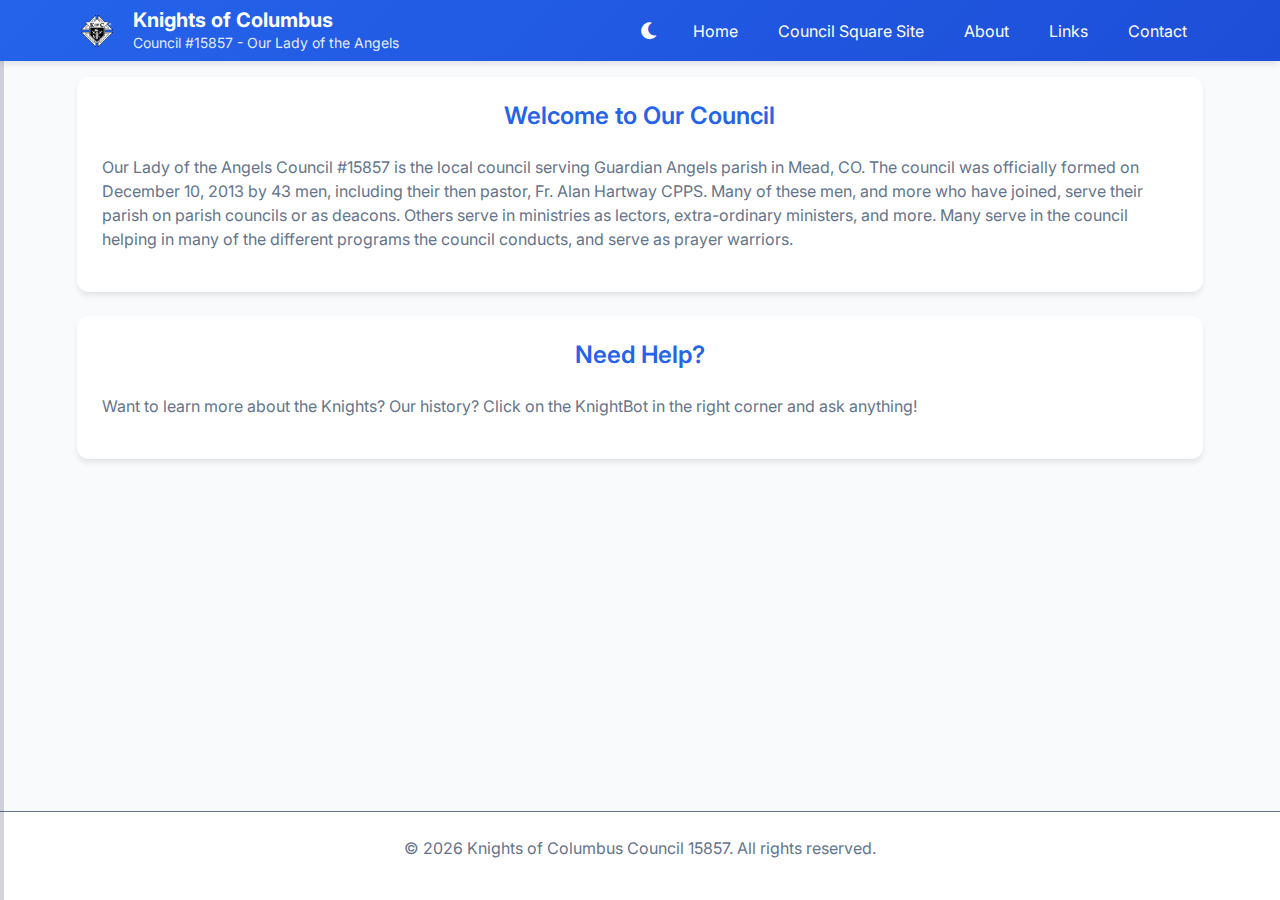
<file: index.html>
<!DOCTYPE html>
<html lang="en">
  <head>
    <meta charset="utf-8" />
    <meta http-equiv="X-UA-Compatible" content="IE=edge" />
    <title>Knights of Columbus Council 15857</title>
    <link rel="icon" type="image/x-icon" href="favicon.ico">
    <meta name="description" content="Knights of Columbus Council #15857 - Serving Our Lady of the Angels Parish in Mead, CO" />
    <meta name="viewport" content="width=device-width, initial-scale=1" />
    <link rel="stylesheet" href="style.css" />
    <link rel="stylesheet" href="https://cdnjs.cloudflare.com/ajax/libs/font-awesome/6.0.0/css/all.min.css" />
    <link rel="preconnect" href="https://fonts.googleapis.com" />
    <link rel="preconnect" href="https://fonts.gstatic.com" crossorigin />
    <link href="https://fonts.googleapis.com/css2?family=Inter:wght@400;500;600;700&display=swap" rel="stylesheet" />
  </head>
  <body>
    <!-- Navigation Bar-->
    <nav class="topnav" id="myTopnav">
      <div class="nav-container">
        <a href="index.html" class="logo">
          <img src="kofc_emblem_1c_rev.png" alt="KofC Logo" height="40" />
        </a>
        <div class="nav-title">
          <h1>Knights of Columbus</h1>
          <p>Council #15857 - Our Lady of the Angels</p>
        </div>
        <button type="button" class="hamburger">≡</button>
        <div class="nav-links">
          <a href="index.html" id="home">Home</a>
          <a href="https://koc15857.square.site/">Council Square Site</a>
          <a href="about.html" id="about">About</a>
          <a href="links.html" id="links">Links</a>
          <a href="contact.html" id="contact">Contact</a>
        </div>
      </div>
    </nav>

    <!-- Main Content -->
    <main class="container">
      <div class="card">
        <h2>Welcome to Our Council</h2>
        <p>
          Our Lady of the Angels Council #15857 is the local council serving
          Guardian Angels parish in Mead, CO. The council was officially formed on
          December 10, 2013 by 43 men, including their then pastor, Fr. Alan
          Hartway CPPS. Many of these men, and more who have joined, serve their
          parish on parish councils or as deacons. Others serve in ministries as
          lectors, extra-ordinary ministers, and more. Many serve in the council
          helping in many of the different programs the council conducts, and
          serve as prayer warriors.
        </p>
      </div>

      <div class="card">
        <h2>Need Help?</h2>
        <p>
          Want to learn more about the Knights? Our history? Click on the KnightBot
          in the right corner and ask anything!
        </p>
      </div>
    </main>

    <script src="chatbot.js"></script>
    <script src="theme.js"></script>
    <script src="script.js" type="module"></script>
  </body>
  <footer>
    <p>
      &copy; <span id="copyright-year" class="copyright-year"></span> Knights of
      Columbus Council 15857. All rights reserved.
    </p>
  </footer>
</html>
</file>
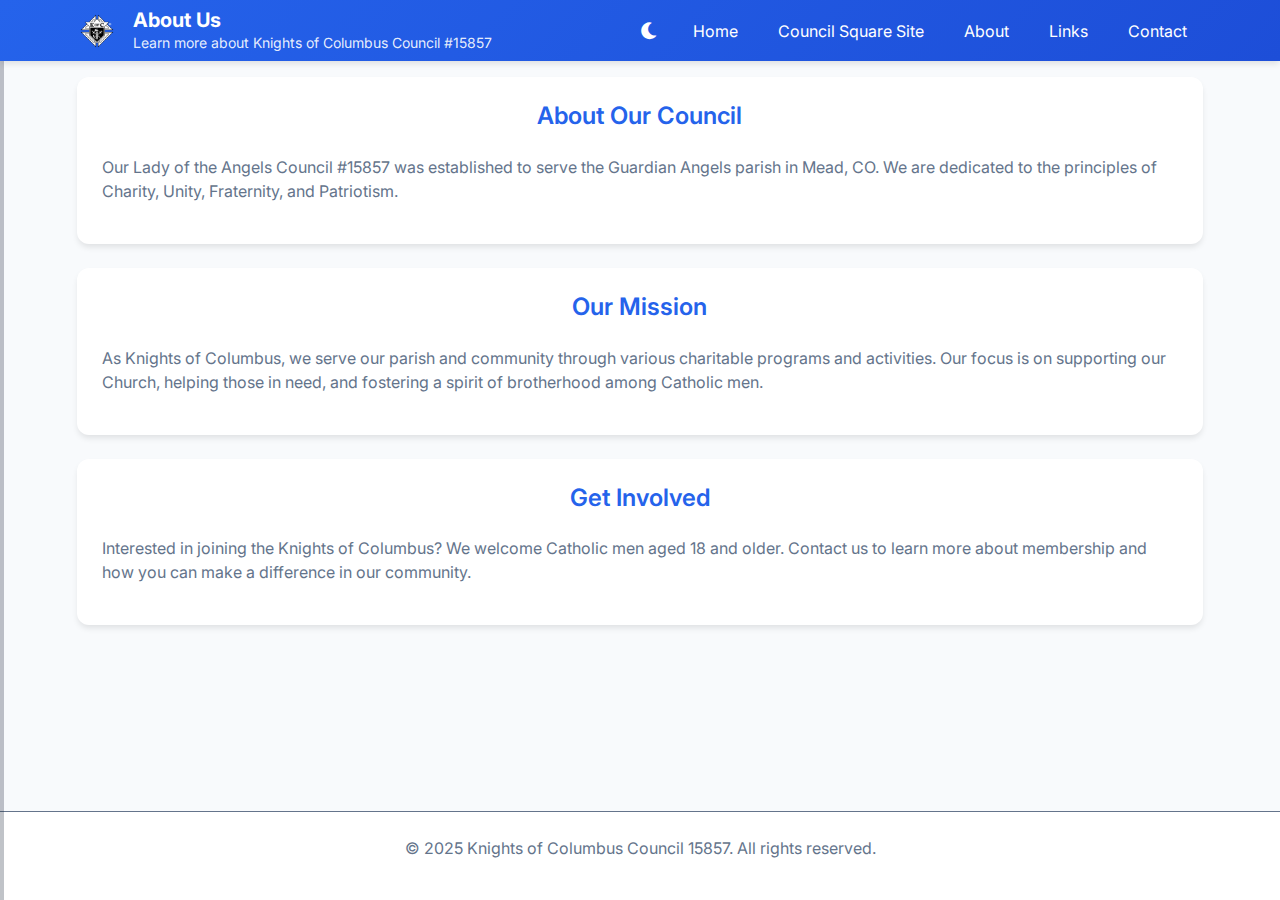
<file: about.html>
<!DOCTYPE html>
<html lang="en">
  <head>
    <meta charset="utf-8" />
    <meta http-equiv="X-UA-Compatible" content="IE=edge" />
    <title>About - Knights of Columbus Council 15857</title>
    <link rel="icon" type="image/x-icon" href="favicon.ico">
    <meta name="description" content="About Knights of Columbus Council #15857" />
    <meta name="viewport" content="width=device-width, initial-scale=1" />
    <link rel="stylesheet" href="style.css" />
    <link rel="stylesheet" href="https://cdnjs.cloudflare.com/ajax/libs/font-awesome/6.0.0/css/all.min.css" />
    <link rel="preconnect" href="https://fonts.googleapis.com" />
    <link rel="preconnect" href="https://fonts.gstatic.com" crossorigin />
    <link href="https://fonts.googleapis.com/css2?family=Inter:wght@400;500;600;700&display=swap" rel="stylesheet" />
  </head>
  <body>
    <!-- Navigation Bar-->
    <nav class="topnav" id="myTopnav">
      <div class="nav-container">
        <a href="index.html" class="logo">
          <img src="kofc_emblem_1c_rev.png" alt="KofC Logo" height="40" />
        </a>
        <div class="nav-title">
          <h1>About Us</h1>
          <p>Learn more about Knights of Columbus Council #15857</p>
        </div>
        <button type="button" class="hamburger">≡</button>
        <div class="nav-links">
          <a href="index.html" id="home">Home</a>
          <a href="https://koc15857.square.site/">Council Square Site</a>
          <a href="about.html" id="about">About</a>
          <a href="links.html" id="links">Links</a>
          <a href="contact.html" id="contact">Contact</a>
        </div>
      </div>
    </nav>

    <div class="container">
      <div class="card">
        <h2>About Our Council</h2>
        <p>Our Lady of the Angels Council #15857 was established to serve the Guardian Angels parish in Mead, CO. We are dedicated to the principles of Charity, Unity, Fraternity, and Patriotism.</p>
      </div>

      <div class="card">
        <h2>Our Mission</h2>
        <p>As Knights of Columbus, we serve our parish and community through various charitable programs and activities. Our focus is on supporting our Church, helping those in need, and fostering a spirit of brotherhood among Catholic men.</p>
      </div>

      <div class="card">
        <h2>Get Involved</h2>
        <p>Interested in joining the Knights of Columbus? We welcome Catholic men aged 18 and older. Contact us to learn more about membership and how you can make a difference in our community.</p>
      </div>
    </div>

    <script src="chatbot.js"></script>
    <script src="theme.js"></script>
    <script src="script.js" type="module"></script>
    <footer>
      <p>© 2025 Knights of Columbus Council 15857. All rights reserved.</p>
    </footer>
  </body>
</html>
</file>
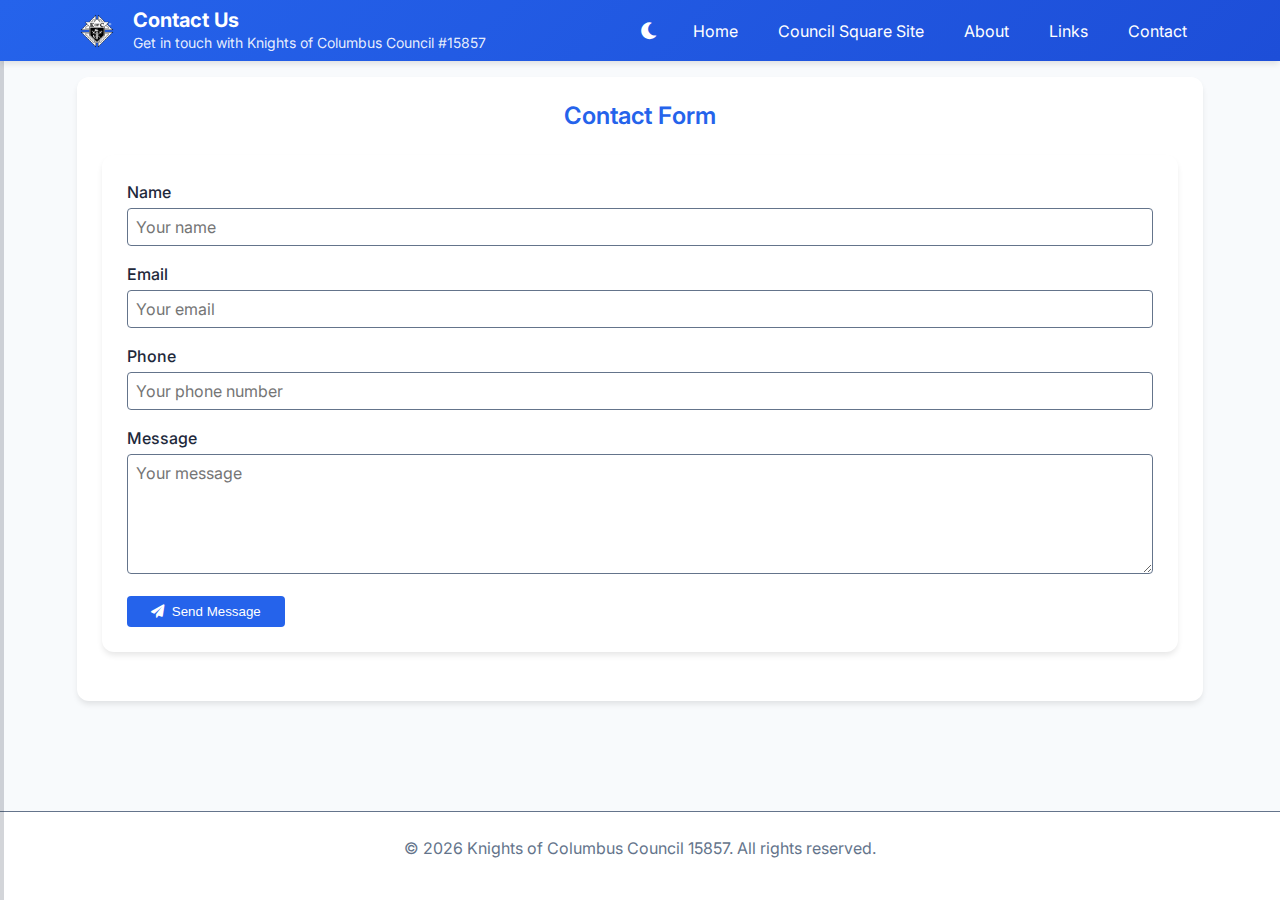
<file: contact.html>
<!DOCTYPE html>
<html lang="en">
  <head>
    <meta charset="utf-8" />
    <meta http-equiv="X-UA-Compatible" content="IE=edge" />
    <title>Contact - Knights of Columbus Council 15857</title>
    <link rel="icon" type="image/x-icon" href="favicon.ico">
    <meta name="description" content="Contact information for Knights of Columbus Council #15857" />
    <meta name="viewport" content="width=device-width, initial-scale=1" />
    <link rel="stylesheet" href="style.css" />
    <link rel="stylesheet" href="https://cdnjs.cloudflare.com/ajax/libs/font-awesome/6.0.0/css/all.min.css" />
    <link rel="preconnect" href="https://fonts.googleapis.com" />
    <link rel="preconnect" href="https://fonts.gstatic.com" crossorigin />
    <link href="https://fonts.googleapis.com/css2?family=Inter:wght@400;500;600;700&display=swap" rel="stylesheet" />
  </head>
  <body>
    <!-- Navigation Bar-->
    <nav class="topnav" id="myTopnav">
      <div class="nav-container">
        <a href="index.html" class="logo">
          <img src="kofc_emblem_1c_rev.png" alt="KofC Logo" height="40" />
        </a>
        <div class="nav-title">
          <h1>Contact Us</h1>
          <p>Get in touch with Knights of Columbus Council #15857</p>
        </div>
        <button type="button" class="hamburger">≡</button>
        <div class="nav-links">
          <a href="index.html" id="home">Home</a>
          <a href="https://koc15857.square.site/">Council Square Site</a>
          <a href="about.html" id="about">About</a>
          <a href="links.html" id="links">Links</a>
          <a href="contact.html" id="contact">Contact</a>
        </div>
      </div>
    </nav>

    <!-- Main Content -->
    <main class="container">
      <div class="card">
        <h2>Contact Form</h2>
        <form
            action="https://api.web3forms.com/submit"
            method="POST"
            class="contact-form card">
          <input type="hidden" name="access_key" value="1bdfd572-32b8-4785-8822-be983898a7e7" />
          <div class="form-group">
            <label for="name">Name</label>
            <input type="text" id="name" name="name" required placeholder="Your name">
          </div>
          <div class="form-group">
            <label for="email">Email</label>
            <input type="email" id="email" name="email" required placeholder="Your email">
          </div>
          <div class="form-group">
            <label for="phone">Phone</label>
            <input type="tel" id="phone" name="phone" placeholder="Your phone number">
          </div>
          <div class="form-group">
            <label for="message">Message</label>
            <textarea id="message" name="message" required placeholder="Your message"></textarea>
          </div>
          <input type="checkbox" name="botcheck" id="botcheck" style="display: none" />
          <input type="hidden" name="redirect" value="https://shawnmcpeek.github.io/kofc/thanks.html" />
          <button type="submit" class="btn btn-primary btn-lg">
            <i class="fas fa-paper-plane"></i>
            Send Message
          </button>
        </form>
      </div>
    </main>

    <script src="chatbot.js"></script>
    <script src="theme.js"></script>
    <script src="script.js" type="module"></script>
    <footer>
      <p>&copy; <span id="copyright-year"></span> Knights of Columbus Council 15857. All rights reserved.</p>
    </footer>
  </body>
</html>
</file>
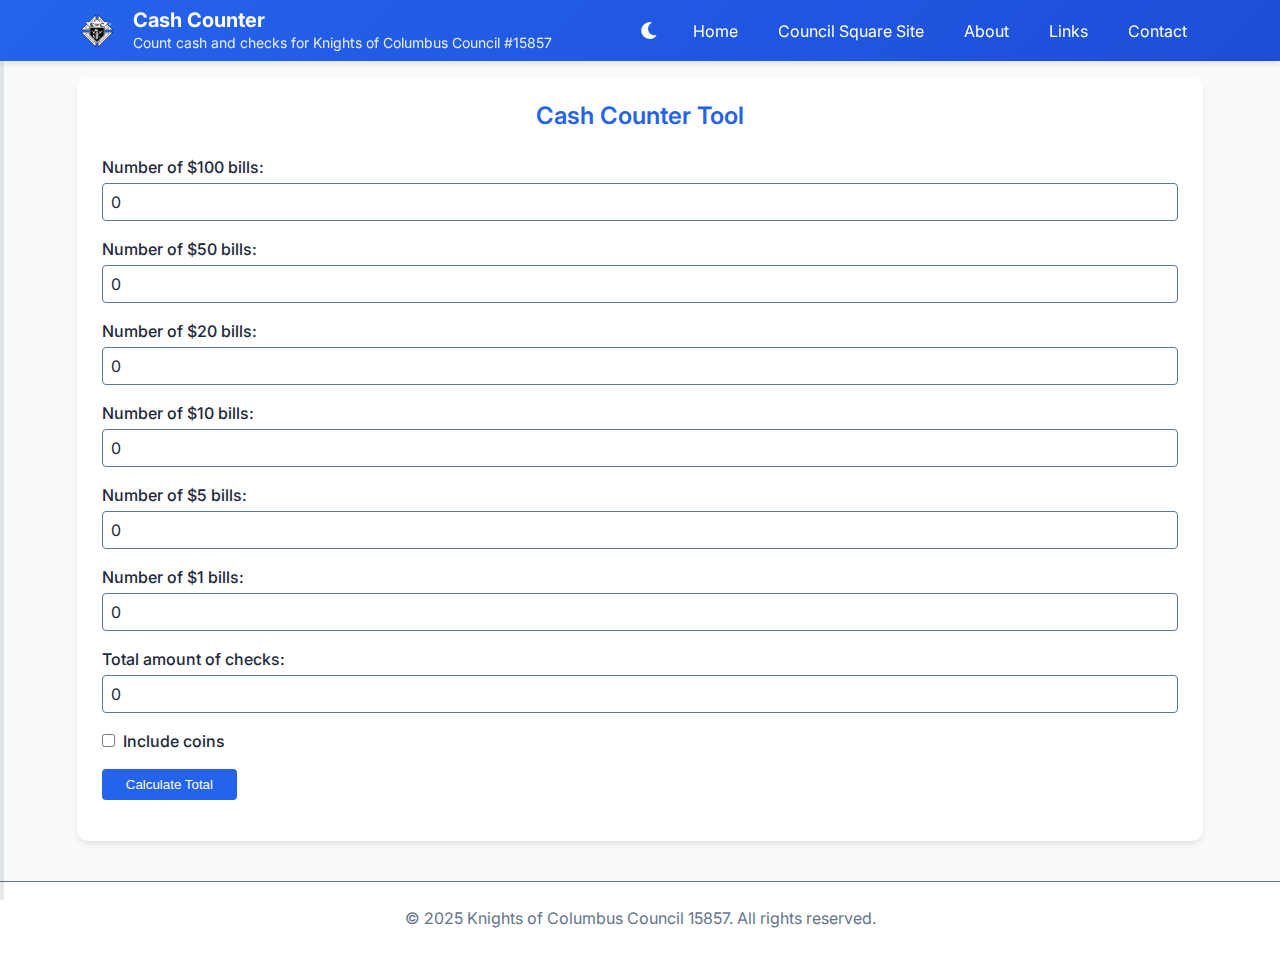
<file: counter.html>
<!DOCTYPE html>
<html lang="en">
  <head>
    <meta charset="utf-8" />
    <meta http-equiv="X-UA-Compatible" content="IE=edge" />
    <title>Cash Counter - Knights of Columbus Council 15857</title>
    <link rel="icon" type="image/x-icon" href="favicon.ico">
    <meta name="description" content="Cash counter tool for Knights of Columbus Council #15857" />
    <meta name="viewport" content="width=device-width, initial-scale=1" />
    <link rel="stylesheet" href="style.css" />
    <link rel="stylesheet" href="https://cdnjs.cloudflare.com/ajax/libs/font-awesome/6.0.0/css/all.min.css" />
    <link rel="preconnect" href="https://fonts.googleapis.com" />
    <link rel="preconnect" href="https://fonts.gstatic.com" crossorigin />
    <link href="https://fonts.googleapis.com/css2?family=Inter:wght@400;500;600;700&display=swap" rel="stylesheet" />
  </head>
  <body>
    <!-- Navigation Bar-->
    <nav class="topnav" id="myTopnav">
      <div class="nav-container">
        <a href="index.html" class="logo">
          <img src="kofc_emblem_1c_rev.png" alt="KofC Logo" height="40" />
        </a>
        <div class="nav-title">
          <h1>Cash Counter</h1>
          <p>Count cash and checks for Knights of Columbus Council #15857</p>
        </div>
        <button type="button" class="hamburger">≡</button>
        <div class="nav-links">
          <a href="index.html" id="home">Home</a>
          <a href="https://koc15857.square.site/">Council Square Site</a>
          <a href="about.html" id="about">About</a>
          <a href="links.html" id="links">Links</a>
          <a href="contact.html" id="contact">Contact</a>
        </div>
      </div>
    </nav>

    <div class="container">
      <div class="card">
        <h2>Cash Counter Tool</h2>
        <form id="cashCounterForm" class="cash-counter-container">
          <div class="form-group">
            <label for="hundreds">Number of $100 bills:</label>
            <input type="number" id="hundreds" min="0" value="0">
          </div>

          <div class="form-group">
            <label for="fifties">Number of $50 bills:</label>
            <input type="number" id="fifties" min="0" value="0">
          </div>

          <div class="form-group">
            <label for="twenties">Number of $20 bills:</label>
            <input type="number" id="twenties" min="0" value="0">
          </div>

          <div class="form-group">
            <label for="tens">Number of $10 bills:</label>
            <input type="number" id="tens" min="0" value="0">
          </div>

          <div class="form-group">
            <label for="fives">Number of $5 bills:</label>
            <input type="number" id="fives" min="0" value="0">
          </div>

          <div class="form-group">
            <label for="ones">Number of $1 bills:</label>
            <input type="number" id="ones" min="0" value="0">
          </div>

          <div class="form-group">
            <label for="checks">Total amount of checks:</label>
            <input type="number" id="checks" min="0" step="0.01" value="0">
          </div>

          <div class="form-group">
            <label>
              <input type="checkbox" id="countCoins"> Include coins
            </label>
          </div>

          <div id="coinInputs" style="display: none;">
            <div class="form-group">
              <label for="dollars">Number of $1 coins:</label>
              <input type="number" id="dollars" min="0" value="0">
            </div>

            <div class="form-group">
              <label for="halfDollars">Number of 50¢ coins:</label>
              <input type="number" id="halfDollars" min="0" value="0">
            </div>

            <div class="form-group">
              <label for="quarters">Number of quarters:</label>
              <input type="number" id="quarters" min="0" value="0">
            </div>

            <div class="form-group">
              <label for="dimes">Number of dimes:</label>
              <input type="number" id="dimes" min="0" value="0">
            </div>

            <div class="form-group">
              <label for="nickels">Number of nickels:</label>
              <input type="number" id="nickels" min="0" value="0">
            </div>

            <div class="form-group">
              <label for="pennies">Number of pennies:</label>
              <input type="number" id="pennies" min="0" value="0">
            </div>
          </div>

          <button type="button" id="calculateButton" class="btn btn-primary">Calculate Total</button>
          <p id="totalResult" class="total-result"></p>
        </form>
      </div>
    </div>

    <script src="chatbot.js"></script>
    <script src="theme.js"></script>
    <script src="script.js" type="module"></script>
    <footer>
      <p>© 2025 Knights of Columbus Council 15857. All rights reserved.</p>
    </footer>
  </body>
</html>
</file>
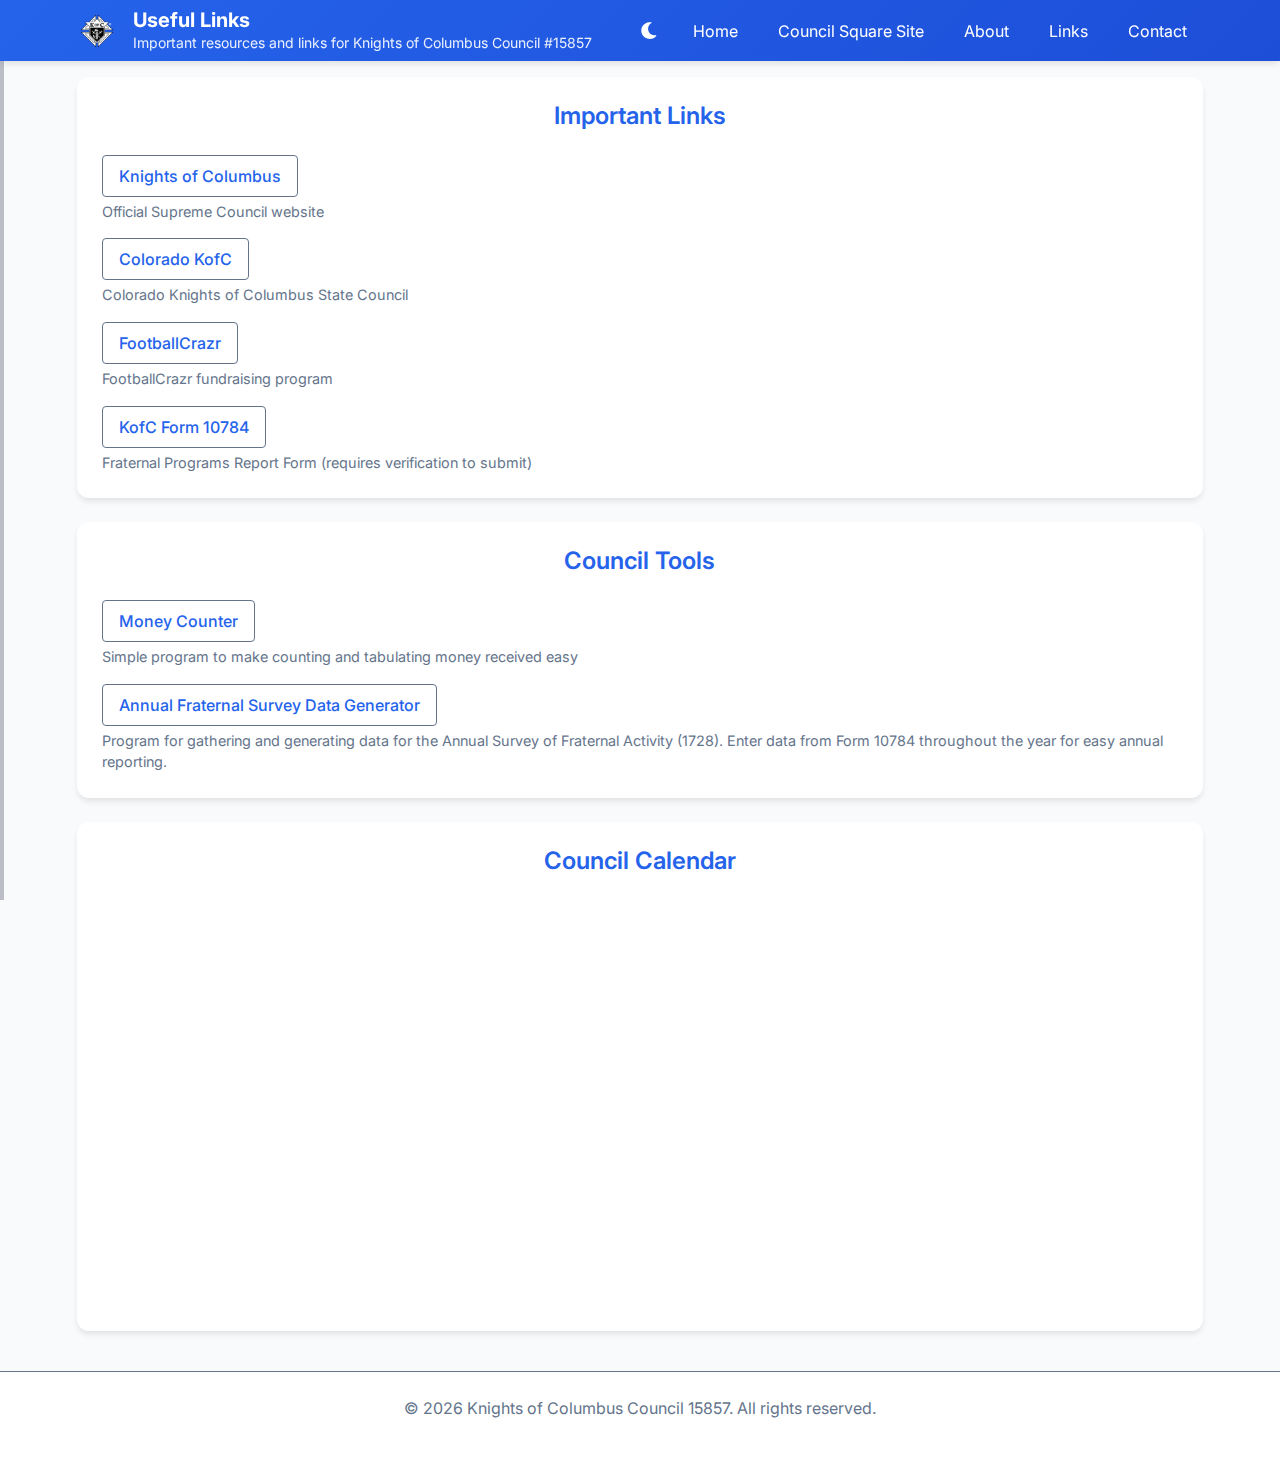
<file: links.html>
<!DOCTYPE html>
<html lang="en">
  <head>
    <meta charset="utf-8" />
    <meta http-equiv="X-UA-Compatible" content="IE=edge" />
    <title>Links - Knights of Columbus Council 15857</title>
    <link rel="icon" type="image/x-icon" href="favicon.ico">
    <meta name="description" content="Useful links for Knights of Columbus Council #15857" />
    <meta name="viewport" content="width=device-width, initial-scale=1" />
    <link rel="stylesheet" href="style.css" />
    <link rel="stylesheet" href="https://cdnjs.cloudflare.com/ajax/libs/font-awesome/6.0.0/css/all.min.css" />
    <link rel="preconnect" href="https://fonts.googleapis.com" />
    <link rel="preconnect" href="https://fonts.gstatic.com" crossorigin />
    <link href="https://fonts.googleapis.com/css2?family=Inter:wght@400;500;600;700&display=swap" rel="stylesheet" />
  </head>
  <body>
    <!-- Navigation Bar-->
    <nav class="topnav" id="myTopnav">
      <div class="nav-container">
        <a href="index.html" class="logo">
          <img src="kofc_emblem_1c_rev.png" alt="KofC Logo" height="40" />
        </a>
        <div class="nav-title">
          <h1>Useful Links</h1>
          <p>Important resources and links for Knights of Columbus Council #15857</p>
        </div>
        <button type="button" class="hamburger">≡</button>
        <div class="nav-links">
          <a href="index.html" id="home">Home</a>
          <a href="https://koc15857.square.site/">Council Square Site</a>
          <a href="about.html" id="about">About</a>
          <a href="links.html" id="links">Links</a>
          <a href="contact.html" id="contact">Contact</a>
        </div>
      </div>
    </nav>

    <div class="container">
      <div class="card">
        <h2>Important Links</h2>
        <div class="link-section">
          <div class="link-item">
            <a href="https://www.kofc.org" class="link-button" target="_blank" rel="noopener">
              Knights of Columbus
            </a>
            <p class="link-description">Official Supreme Council website</p>
          </div>
          <div class="link-item">
            <a href="https://www.coloradokofc.org" class="link-button" target="_blank" rel="noopener">
              Colorado KofC
            </a>
            <p class="link-description">Colorado Knights of Columbus State Council</p>
          </div>
          <div class="link-item">
            <a href="https://fc-kofc.com" class="link-button" target="_blank" rel="noopener">
              FootballCrazr
            </a>
            <p class="link-description">FootballCrazr fundraising program</p>
          </div>
          <div class="link-item">
            <a href="https://www.kofc.org/en/forms/spa/invite.html?lang=en&form=10784C.01" class="link-button" target="_blank" rel="noopener">
              KofC Form 10784
            </a>
            <p class="link-description">Fraternal Programs Report Form (requires verification to submit)</p>
          </div>
        </div>
      </div>

      <div class="card">
        <h2>Council Tools</h2>
        <div class="link-section">
          <div class="link-item">
            <a href="counter.html" class="link-button">
              Money Counter
            </a>
            <p class="link-description">Simple program to make counting and tabulating money received easy</p>
          </div>
          <div class="link-item">
            <a href="https://kcannualsurvey.web.app/" class="link-button">
              Annual Fraternal Survey Data Generator
            </a>
            <p class="link-description">Program for gathering and generating data for the Annual Survey of Fraternal Activity (1728). Enter data from Form 10784 throughout the year for easy annual reporting.</p>
          </div>
        </div>
      </div>

      <div class="card">
        <h2>Council Calendar</h2>
        <iframe 
          src="https://calendar.google.com/calendar/embed?height=400&wkst=1&bgcolor=%23ffffff&ctz=America%2FDenver&mode=MONTH&showNav=1&showDate=1&showPrint=0&showTabs=0&showCalendars=0&showTz=0&src=a29mYzE1ODU3QGdtYWlsLmNvbQ"
          style="border-width: 0; width: 100%; height: 400px; border-radius: var(--radius-sm);"
          frameborder="0"
          loading="lazy"
          sandbox="allow-scripts allow-same-origin allow-popups"
          title="Council Calendar">
        </iframe>
      </div>
    </div>

    <script src="chatbot.js"></script>
    <script src="theme.js"></script>
    <script src="script.js" type="module"></script>
    <footer>
      <p>&copy; <span id="copyright-year"></span> Knights of Columbus Council 15857. All rights reserved.</p>
    </footer>
  </body>
</html>
</file>
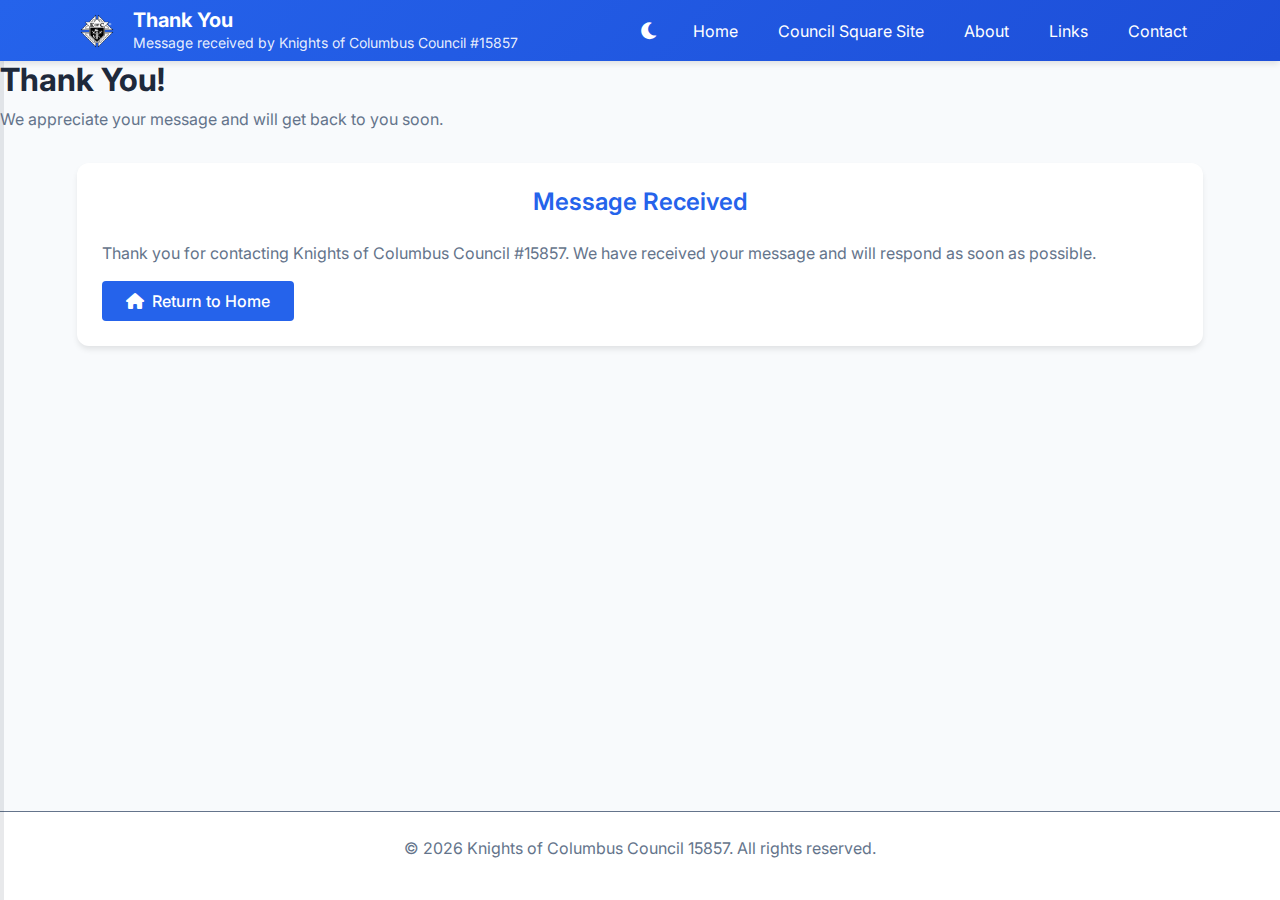
<file: thanks.html>
<!DOCTYPE html>
<html lang="en">
  <head>
    <meta charset="utf-8" />
    <meta http-equiv="X-UA-Compatible" content="IE=edge" />
    <title>Thank You - Knights of Columbus Council 15857</title>
    <link rel="icon" type="image/x-icon" href="favicon.ico">
    <meta name="description" content="Thank you for contacting Knights of Columbus Council #15857" />
    <meta name="viewport" content="width=device-width, initial-scale=1" />
    <link rel="stylesheet" href="style.css" />
    <link rel="stylesheet" href="https://cdnjs.cloudflare.com/ajax/libs/font-awesome/6.0.0/css/all.min.css" />
    <link rel="preconnect" href="https://fonts.googleapis.com" />
    <link rel="preconnect" href="https://fonts.gstatic.com" crossorigin />
    <link href="https://fonts.googleapis.com/css2?family=Inter:wght@400;500;600;700&display=swap" rel="stylesheet" />
  </head>
  <body>
    <!-- Navigation Bar-->
    <nav class="topnav" id="myTopnav">
      <div class="nav-container">
        <a href="index.html" class="logo">
          <img src="kofc_emblem_1c_rev.png" alt="KofC Logo" height="40" />
        </a>
        <div class="nav-title">
          <h1>Thank You</h1>
          <p>Message received by Knights of Columbus Council #15857</p>
        </div>
        <button type="button" class="hamburger">≡</button>
        <div class="nav-links">
          <a href="index.html" id="home">Home</a>
          <a href="https://koc15857.square.site/">Council Square Site</a>
          <a href="about.html" id="about">About</a>
          <a href="links.html" id="links">Links</a>
          <a href="contact.html" id="contact">Contact</a>
        </div>
      </div>
    </nav>

    <!-- Hero Section -->
    <section class="hero">
      <h1>Thank You!</h1>
      <p>We appreciate your message and will get back to you soon.</p>
    </section>

    <!-- Main Content -->
    <main class="container">
      <div class="card">
        <h2>Message Received</h2>
        <p>Thank you for contacting Knights of Columbus Council #15857. We have received your message and will respond as soon as possible.</p>
        <a href="index.html" class="btn btn-primary">
          <i class="fas fa-home"></i>
          Return to Home
        </a>
      </div>
    </main>

    <script src="chatbot.js"></script>
    <script src="theme.js"></script>
    <script src="script.js" type="module"></script>
    <footer>
      <p>&copy; <span id="copyright-year"></span> Knights of Columbus Council 15857. All rights reserved.</p>
    </footer>
  </body>
</html>
</file>
<file: style.css>
/* Base Variables */
:root {
  /* Light Mode Colors */
  --primary: #2563eb;
  --primary-dark: #1d4ed8;
  --secondary: #64748b;
  --accent: #f59e0b;
  --background: #f8fafc;
  --surface: #ffffff;
  --text: #1e293b;
  --text-light: #64748b;
  
  /* Dark Mode Colors */
  --dark-primary: #3b82f6;
  --dark-primary-dark: #2563eb;
  --dark-secondary: #94a3b8;
  --dark-accent: #f59e0b;
  --dark-background: #0f172a;
  --dark-surface: #1e293b;
  --dark-text: #f8fafc;
  --dark-text-light: #94a3b8;
  
  /* Current Theme Colors (will be set by JavaScript) */
  --current-primary: var(--primary);
  --current-primary-dark: var(--primary-dark);
  --current-secondary: var(--secondary);
  --current-accent: var(--accent);
  --current-background: var(--background);
  --current-surface: var(--surface);
  --current-text: var(--text);
  --current-text-light: var(--text-light);
  
  /* Typography */
  --font-family: 'Inter', -apple-system, BlinkMacSystemFont, 'Segoe UI', Roboto, sans-serif;
  --font-size-base: 16px;
  --line-height-base: 1.5;
  
  /* Spacing */
  --spacing-xs: 0.25rem;
  --spacing-sm: 0.5rem;
  --spacing-md: 1rem;
  --spacing-lg: 1.5rem;
  --spacing-xl: 2rem;
  
  /* Border Radius */
  --radius-sm: 4px;
  --radius-md: 8px;
  --radius-lg: 12px;
  
  /* Shadows */
  --shadow-sm: 0 1px 2px 0 rgba(0, 0, 0, 0.05);
  --shadow-md: 0 4px 6px -1px rgba(0, 0, 0, 0.1);
  --shadow-lg: 0 10px 15px -3px rgba(0, 0, 0, 0.1);
}

/* Dark Mode */
[data-theme="dark"] {
  --current-primary: var(--dark-primary);
  --current-primary-dark: var(--dark-primary-dark);
  --current-secondary: var(--dark-secondary);
  --current-accent: var(--dark-accent);
  --current-background: var(--dark-background);
  --current-surface: var(--dark-surface);
  --current-text: var(--dark-text);
  --current-text-light: var(--dark-text-light);
}

/* Reset & Base Styles */
* {
  margin: 0;
  padding: 0;
  box-sizing: border-box;
}

body {
  font-family: var(--font-family);
  font-size: var(--font-size-base);
  line-height: var(--line-height-base);
  color: var(--current-text);
  background: var(--current-background);
  min-height: 100vh;
  margin: 0;
  padding: 0;
  overflow-x: hidden;
  display: flex;
  flex-direction: column;
  transition: background-color 0.3s, color 0.3s;
}

/* Layout Components */
.container {
  width: 88%;
  max-width: 1200px;
  margin: 0 auto;
  padding: var(--spacing-md) 0;
  flex: 1 0 auto;
}

.card {
  background: var(--current-surface);
  border-radius: var(--radius-lg);
  padding: var(--spacing-lg);
  margin-bottom: var(--spacing-lg);
  box-shadow: var(--shadow-md);
  border: 1px solid transparent;
  transition: all 0.3s;
  color: var(--current-text);
}

.card h2 {
  text-align: center;
  margin-bottom: var(--spacing-lg);
  color: var(--current-primary);
}

.card:hover {
  border-color: var(--current-primary);
}

/* Navigation */
.topnav {
  background: linear-gradient(135deg, var(--current-primary), var(--current-primary-dark));
  box-shadow: var(--shadow-md);
  position: sticky;
  top: 0;
  z-index: 1000;
  color: white;
}

.nav-container {
  width: 88%;
  max-width: 1200px;
  margin: 0 auto;
  padding: var(--spacing-sm) 0;
  display: flex;
  align-items: center;
  justify-content: space-between;
  position: relative;
}

.logo {
  display: flex;
  align-items: center;
}

.logo img {
  height: 40px;
}

.nav-title {
  flex: 1;
  padding: 0 var(--spacing-md);
}

.nav-title h1 {
  font-size: 1.25rem;
  color: white;
  margin: 0;
}

.nav-title p {
  font-size: 0.875rem;
  color: rgba(255, 255, 255, 0.9);
  margin: 0;
}

.nav-links {
  display: flex;
  align-items: center;
  gap: var(--spacing-sm);
}

.nav-links a {
  color: currentColor;
  text-decoration: none;
  padding: var(--spacing-sm) var(--spacing-md);
  border-radius: var(--radius-sm);
  transition: background-color 0.2s;
}

.nav-links a:hover {
  background-color: rgba(255, 255, 255, 0.1);
}

.hamburger {
  display: none;
  background: none;
  border: none;
  font-size: 1.5rem;
  cursor: pointer;
  color: currentColor;
  padding: 0.5rem;
}

/* Mobile Navigation */
@media (max-width: 768px) {
  .hamburger {
    display: block;
  }

  .theme-toggle {
    margin-right: 0;
  }

  .nav-links {
    display: none;
    position: absolute;
    top: 100%;
    left: 0;
    right: 0;
    background-color: var(--current-primary-dark);
    padding: var(--spacing-sm) 0;
    flex-direction: column;
  }

  .nav-links.responsive {
    display: flex;
  }

  .nav-links a {
    width: 100%;
    padding: var(--spacing-md);
    border-radius: 0;
  }
}

/* Typography */
h1, h2, h3, h4, h5, h6 {
  color: var(--current-text);
  margin-bottom: var(--spacing-sm);
  line-height: 1.2;
}

h2 {
  font-size: 1.5rem;
  font-weight: 600;
}

p {
  margin-bottom: var(--spacing-md);
  color: var(--current-text-light);
}

/* Buttons */
.btn {
  display: inline-flex;
  align-items: center;
  gap: var(--spacing-sm);
  padding: var(--spacing-sm) var(--spacing-lg);
  border-radius: var(--radius-sm);
  font-weight: 500;
  text-decoration: none;
  transition: all 0.2s;
  border: none;
  cursor: pointer;
}

.btn-primary {
  background-color: var(--current-primary);
  color: white;
}

.btn-primary:hover {
  background-color: var(--current-primary-dark);
}

.btn-secondary {
  background-color: var(--current-surface);
  color: var(--current-text);
  border: 1px solid var(--current-secondary);
}

.btn-secondary:hover {
  border-color: var(--current-primary);
}

/* Forms */
.form-group {
  margin-bottom: var(--spacing-md);
}

.form-group label {
  display: block;
  margin-bottom: var(--spacing-xs);
  color: var(--current-text);
  font-weight: 500;
}

/* Base input styles */
input[type="text"],
input[type="email"],
input[type="tel"],
input[type="number"],
input[type="password"],
input[type="search"],
input[type="url"],
textarea,
select {
  width: 100%;
  padding: var(--spacing-sm);
  border: 1px solid var(--current-secondary);
  border-radius: var(--radius-sm);
  font-family: var(--font-family);
  font-size: var(--font-size-base);
  color: var(--current-text);
  background-color: var(--current-surface);
  transition: border-color 0.2s;
}

input:focus,
textarea:focus,
select:focus {
  outline: none;
  border-color: var(--current-primary);
}

textarea {
  min-height: 120px;
  resize: vertical;
}

/* Checkbox styles */
input[type="checkbox"] {
  margin-right: var(--spacing-xs);
}

input[type="checkbox"] + label {
  display: inline;
  font-weight: normal;
}

/* Footer */
footer {
  background-color: var(--current-surface);
  padding: var(--spacing-lg);
  text-align: center;
  color: var(--current-text-light);
  flex-shrink: 0;
  width: 100%;
  margin-top: auto;
  border-top: 1px solid var(--current-secondary);
}

/* Responsive Adjustments */
@media (max-width: 768px) {
  .container {
    width: 92%;
    padding: var(--spacing-sm) 0;
  }

  .card {
    padding: var(--spacing-md);
  }

  h2 {
    font-size: 1.25rem;
  }

  .nav-title h1 {
    font-size: 1rem;
  }

  .nav-title p {
    font-size: 0.75rem;
  }
}

/* Link Cards */
.links-grid {
  display: grid;
  grid-template-columns: repeat(auto-fit, minmax(250px, 1fr));
  gap: var(--spacing-md);
  margin-top: var(--spacing-md);
}

.link-card {
  display: block;
  padding: var(--spacing-md);
  text-decoration: none;
  border-color: var(--current-secondary);
  margin-bottom: 0;
}

.link-card:hover {
  transform: translateY(-2px);
}

.link-card h3 {
  color: var(--current-primary);
  margin-bottom: var(--spacing-xs);
}

.link-card p {
  color: var(--current-text-light);
  margin: 0;
}

/* Link Buttons */
.link-section {
  display: flex;
  flex-direction: column;
  gap: var(--spacing-md);
}

.link-button {
  display: inline-flex;
  align-items: center;
  padding: var(--spacing-sm) var(--spacing-md);
  background-color: var(--current-surface);
  color: var(--current-primary);
  text-decoration: none;
  border: 1px solid var(--current-secondary);
  border-radius: var(--radius-sm);
  font-weight: 500;
  transition: all 0.2s;
  width: fit-content;
}

.link-button:hover {
  border-color: currentColor;
  background-color: color-mix(in srgb, currentColor 10%, transparent);
}

.link-item {
  display: flex;
  flex-direction: column;
  gap: var(--spacing-xs);
}

.link-description {
  color: var(--current-text-light);
  font-size: 0.9em;
  margin: 0;
}

/* Add currentColor to icons */
.nav-links a i {
  color: currentColor;
  margin-right: 0.5rem;
}

/* Use currentColor for decorative elements */
.card::before {
  content: '';
  position: absolute;
  top: 0;
  left: 0;
  width: 4px;
  height: 100%;
  background-color: currentColor;
  opacity: 0.1;
}

/* Theme Toggle Button */
.theme-toggle {
  background: none;
  border: none;
  color: currentColor;
  padding: var(--spacing-sm);
  cursor: pointer;
  width: 40px;
  height: 40px;
  display: flex;
  align-items: center;
  justify-content: center;
  transition: all 0.3s;
  margin-right: var(--spacing-sm);
}

.theme-toggle:hover {
  transform: scale(1.1);
}

.theme-toggle i {
  color: currentColor;
  font-size: 1.2rem;
}
</file>
